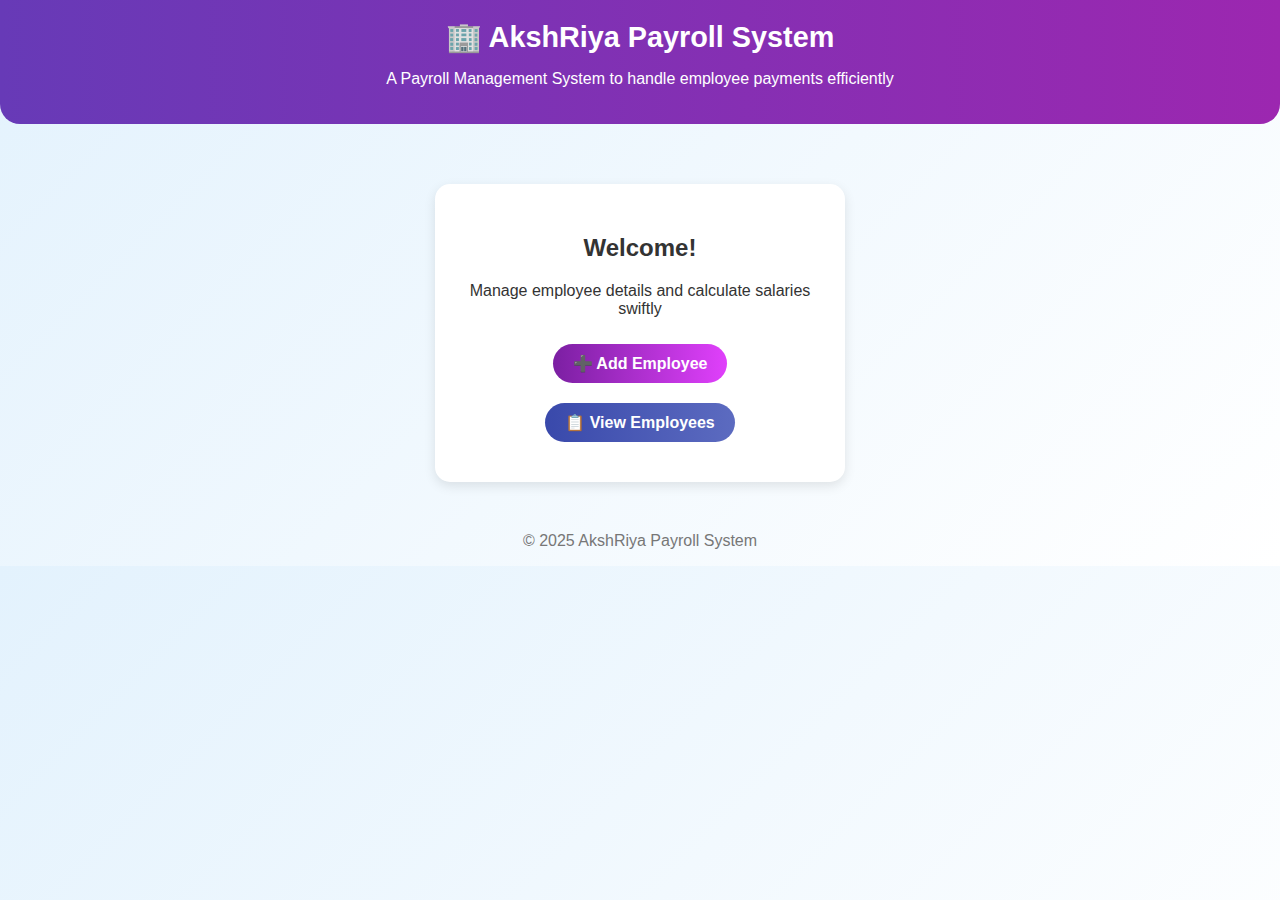
<file: index.html>
<!DOCTYPE html>
<html lang="en">
<head>
  <meta charset="UTF-8">
  <title>AkshRiya Payroll System</title>
  <link rel="stylesheet" href="style.css">
</head>
<body>
  <header>
    <h1>🏢 AkshRiya Payroll System</h1>
    <p>A Payroll Management System to handle employee payments efficiently</p>
  </header>

  <main class="container">
    <div class="card">
      <h2>Welcome!</h2>
      <p>Manage employee details and calculate salaries swiftly</p>
      <div class="buttons">
        <a href="add_employee.html" class="btn">➕ Add Employee</a>
        <a href="view_employee.php" class="btn secondary">📋 View Employees</a>
      </div>
    </div>
  </main>

  <footer>
    <p>© 2025 AkshRiya Payroll System</p>
  </footer>
</body>
</html>
</file>
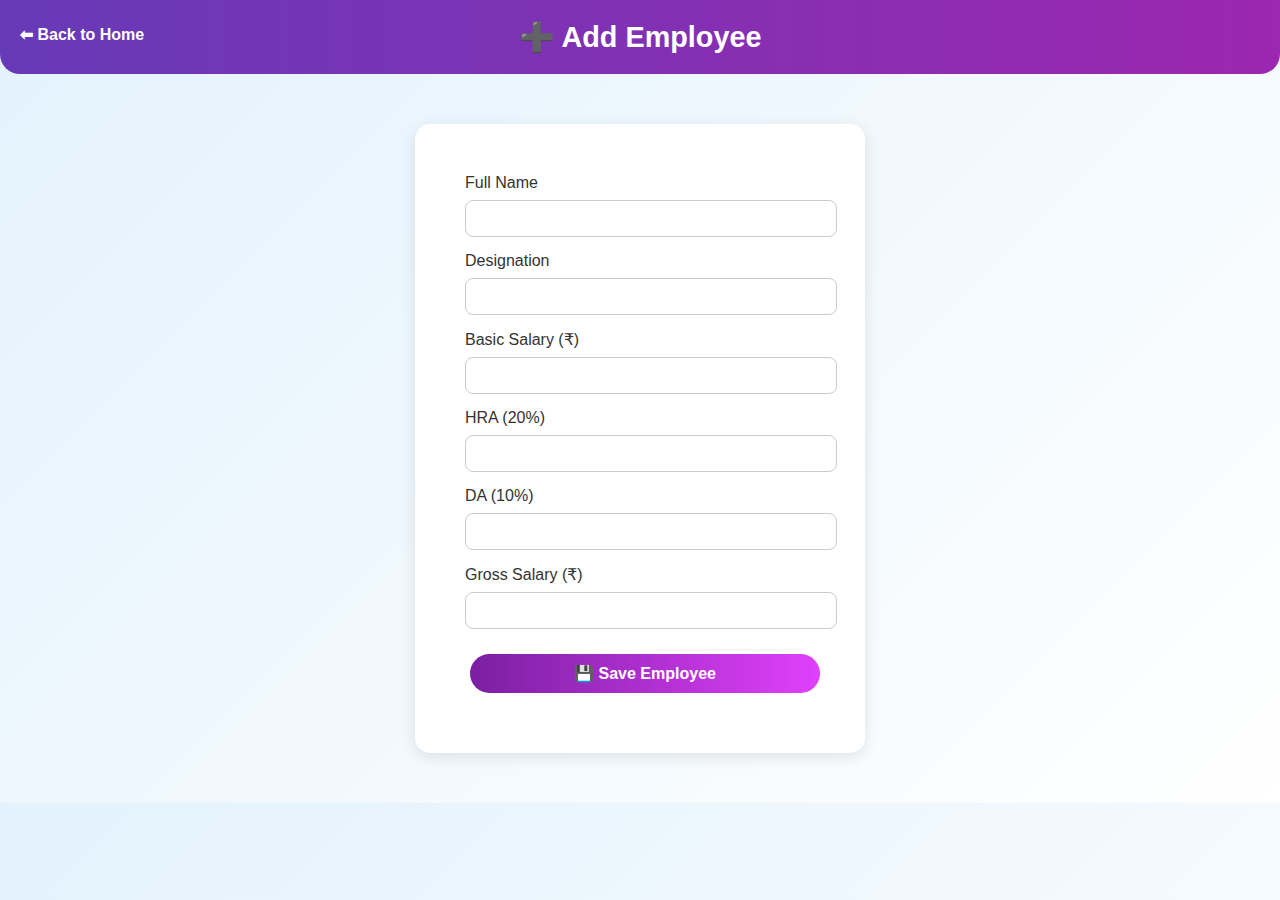
<file: add_employee.html>
<!DOCTYPE html>
<html lang="en">
<head>
  <meta charset="UTF-8">
  <title>Add Employee | AkshRiya</title>
  <link rel="stylesheet" href="style.css">
  <script src="script.js" defer></script>
</head>
<body>
  <header>
    <h1>➕ Add Employee</h1>
    <a href="index.html" class="back">⬅ Back to Home</a>
  </header>

  <form action="save_employee.php" method="POST" class="form-card" onsubmit="return calculateSalary();">
    <label>Full Name</label>
    <input type="text" name="name" required>

    
    <label>Designation</label>
    <input type="text" name="designation" required>

    <label>Basic Salary (₹)</label>
<input type="number" id="basic" name="basic" required oninput="autoCalculate();">

<label>HRA (20%)</label>
<input type="number" id="hra" name="hra" readonly>

<label>DA (10%)</label>
<input type="number" id="da" name="da" readonly>

<label>Gross Salary (₹)</label>
<input type="number" id="gross" name="gross" readonly>


    <button type="submit" class="btn">💾 Save Employee</button>
  </form>
</body>
</html>
</file>
<file: style.css>
body {
  font-family: 'Segoe UI', Arial, sans-serif;
  background: linear-gradient(135deg, #e3f2fd, #fff);
  margin: 0;
  color: #333;
}

header {
  background: linear-gradient(90deg, #673ab7, #9c27b0);
  color: white;
  padding: 20px;
  text-align: center;
  border-bottom-left-radius: 20px;
  border-bottom-right-radius: 20px;
}

header h1 {
  margin: 0;
  font-size: 1.8rem;
}

header .back {
  color: white;
  text-decoration: none;
  position: absolute;
  left: 20px;
  top: 25px;
  font-weight: bold;
}

.container {
  display: flex;
  justify-content: center;
  margin-top: 60px;
}

.card {
  background: #fff;
  padding: 30px;
  border-radius: 15px;
  box-shadow: 0 4px 12px rgba(0,0,0,0.1);
  text-align: center;
  width: 350px;
}

.btn {
  display: inline-block;
  background: linear-gradient(90deg, #7b1fa2, #e040fb);
  color: white;
  text-decoration: none;
  padding: 10px 20px;
  border-radius: 30px;
  font-weight: bold;
  margin: 10px 5px;
  transition: 0.3s;
}

.btn:hover {
  transform: scale(1.05);
  opacity: 0.9;
}

.btn.secondary {
  background: linear-gradient(90deg, #3949ab, #5c6bc0);
}

.form-card {
  background: white;
  width: 350px;
  margin: 50px auto;
  padding: 50px;
  border-radius: 15px;
  box-shadow: 0 4px 15px rgba(0,0,0,0.1);
}

input {
  width: 100%;
  padding: 10px;
  margin: 8px 0 15px 0;
  border-radius: 8px;
  border: 1px solid #ccc;
}

button {
  width: 100%;
  padding: 10px;
  background: linear-gradient(90deg, #7b1fa2, #e040fb);
  border: none;
  border-radius: 25px;
  color: white;
  font-size: 16px;
  cursor: pointer;
  transition: 0.3s;
}

button:hover {
  transform: scale(1.05);
}

table {
  margin: 40px auto;
  border-collapse: collapse;
  width: 90%;
  background: white;
  border-radius: 10px;
  overflow: hidden;
  box-shadow: 0 4px 10px rgba(0,0,0,0.1);
}

th {
  background: #673ab7;
  color: white;
  padding: 12px;
}

td {
  padding: 10px;
  border-bottom: 1px solid #ddd;
}

tr:hover {
  background: #f1f1f1;
}

footer {
  margin-top: 50px;
  text-align: center;
  color: #777;
}
</file>
